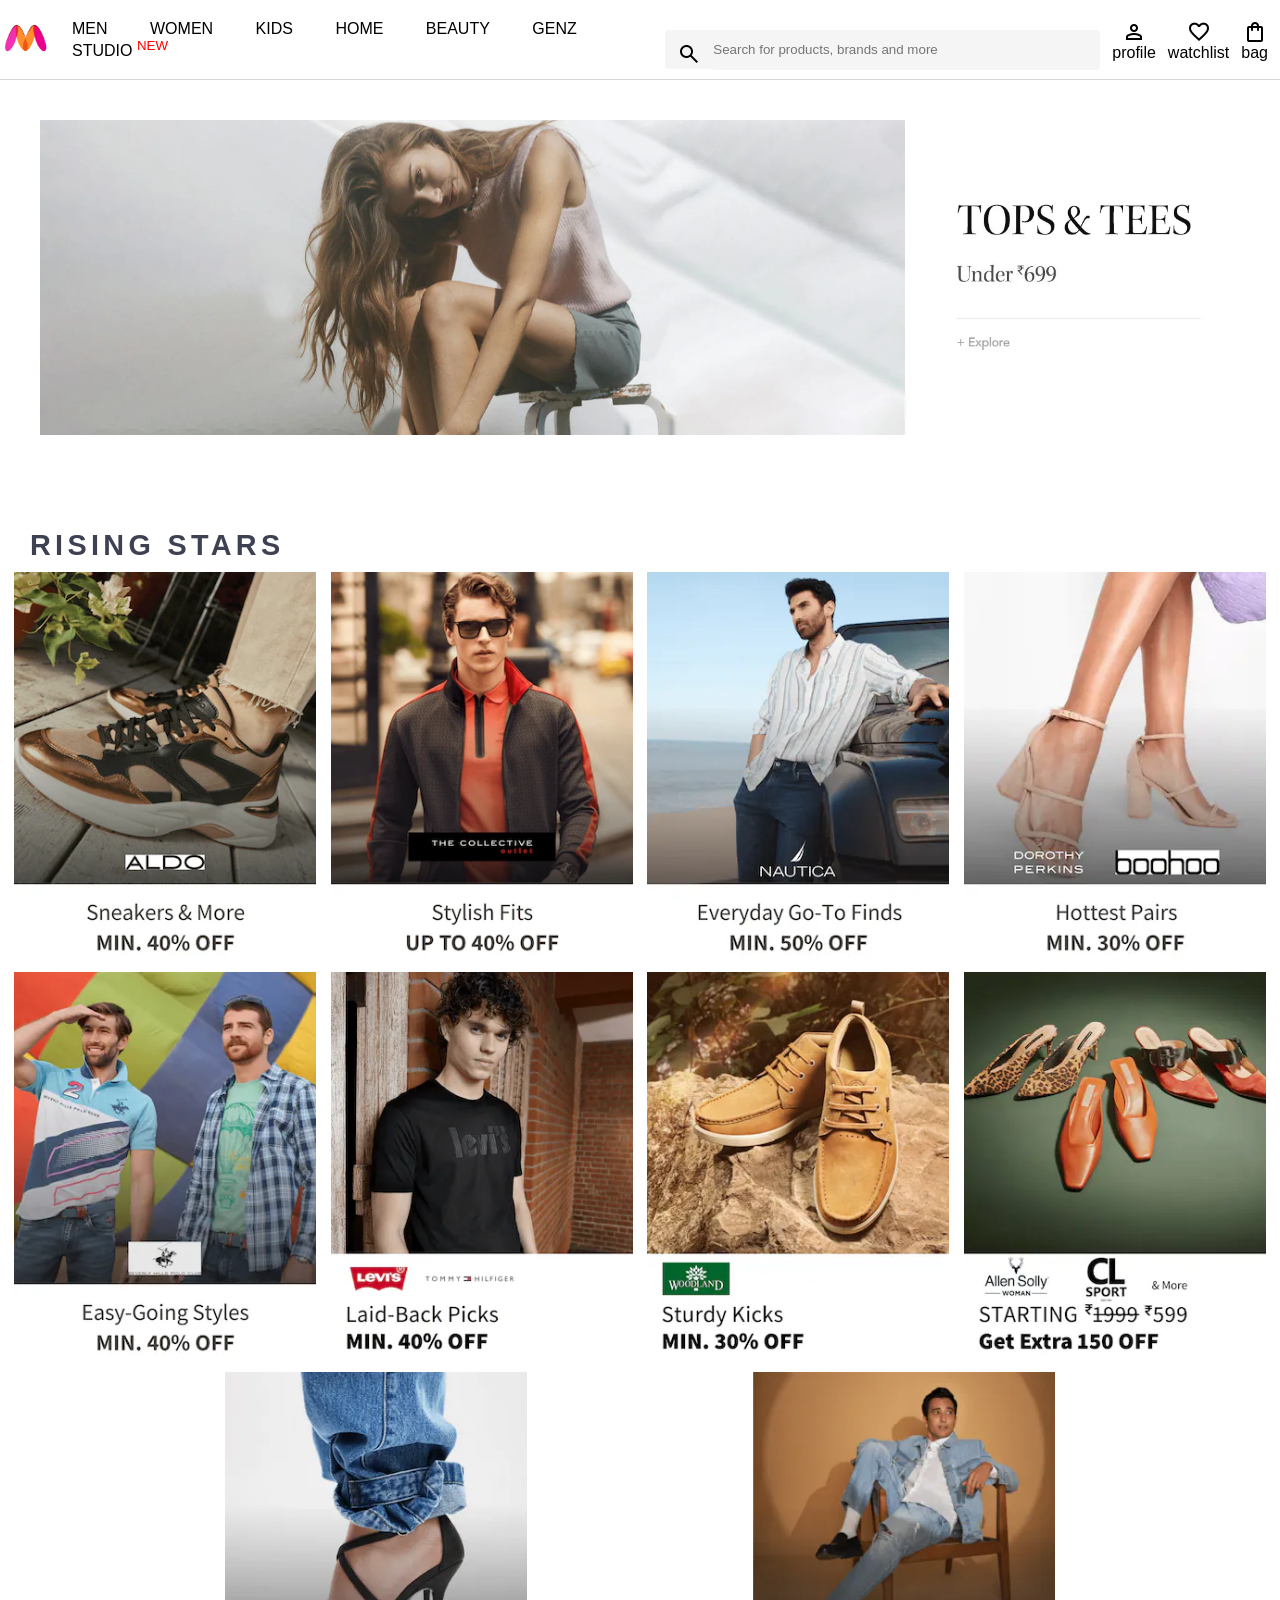
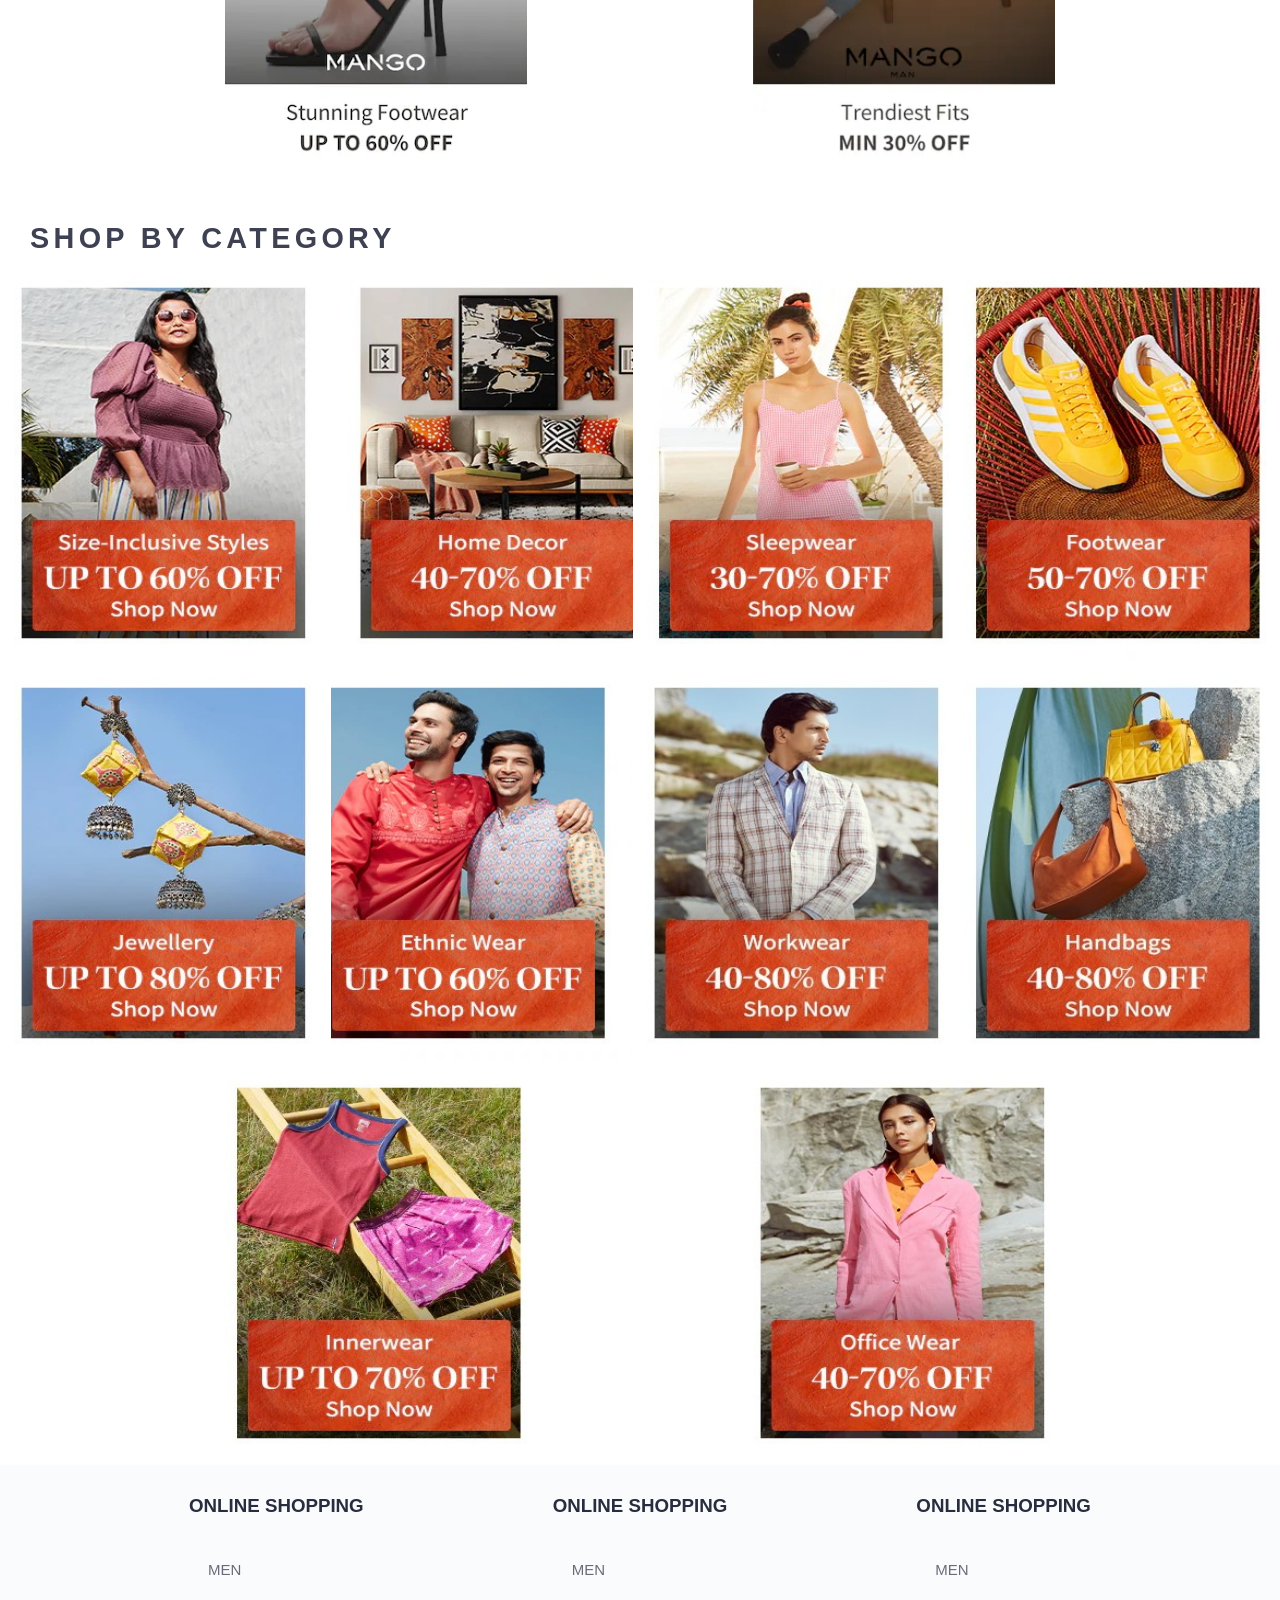
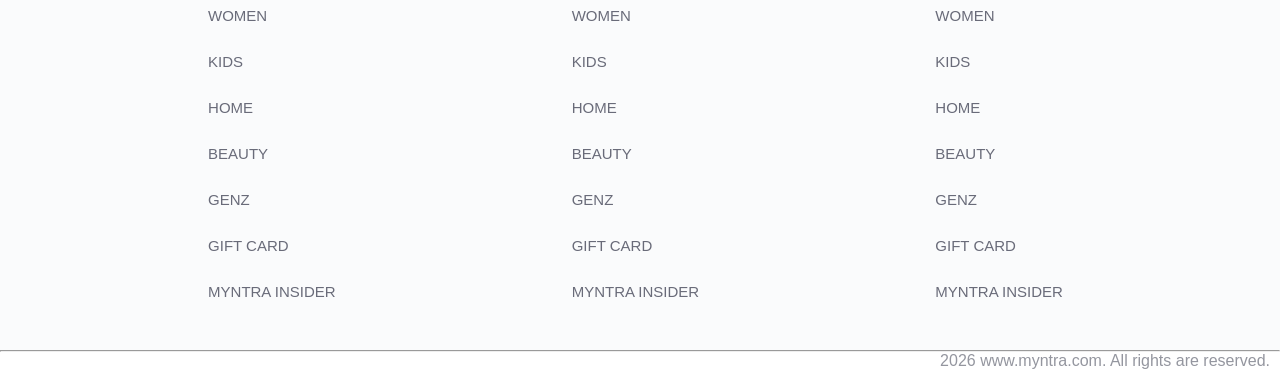
<file: index.html>
<!DOCTYPE html>
<html lang="en">
<head>
    <meta charset="UTF-8">
    <meta name="viewport" content="width=device-width, initial-scale=1.0">
    <title>Document</title>
    <link rel="stylesheet" href="mantra.css">
    <!-- <link rel="stylesheet" href="https://fonts.googleapis.com/css2?family=Material+Symbols+Outlined:opsz,wght,FILL,GRAD@24,400,0,0&icon_names=search" /> -->
    <link rel="stylesheet" href="https://fonts.googleapis.com/css2?family=Material+Symbols+Outlined" />

   
    

</head>
<body>
    <header> 
        <div class="logo">
            <img  class= " logo"src="img/myntra_logo.webp">
        </div>

        <!-- upgrade -->
        <div class="catgeory">
        <a class="c" href="mantra.html">men</a>
        <a class="c" href="#">women</a>
        <a class="c" href="#">kids</a>
        <a class="c" href="#">home</a>
        <a class="c" href="#">beauty</a> 
        <a class="c" href="#">genz</a>   
        <a class="c" href="#">studio
            <sup>new</sup>
        </a>
        </div>
    <div id="search_bar">
        <span class="material-symbols-outlined search">
search
</span>
        <input type="text" placeholder="Search for products, brands and more">

    </div>
       

        <div class="action"> 


<div class="icon">
 <span class="material-symbols-outlined icon">
person
</span>
<span>profile</span>
</div>

<div class="icon">
<span class="material-symbols-outlined icon">
favorite

</span>
<span>watchlist</span>
</div>
<div class="icon">
<span class="material-symbols-outlined icon">
shopping_bag
</span>
<span>bag</span>
</div>
        </div>


    </header>
    <main> 
        <div class="banner">
            <img class="banner_img" src="img/banner.jpg" alt="banner_img">
        </div>
        <div class="cat_heading"> RISING STARS</div>
        <div class="cat_offers">
  
            <a href="#" ><img class="offer_img" src="img/3.png"></a>
            <a href="#" ><img class="offer_img" src="img/4.png"></a>
            <a href="#" ><img class="offer_img" src="img/5.png"></a>
            <a href="#" ><img class="offer_img" src="img/6.png"></a>
            <a href="#" ><img class="offer_img" src="img/7.png"></a>
            <a href="#" ><img class="offer_img" src="img/8.png"></a>
            <a href="#" ><img class="offer_img" src="img/9.png"></a>
            <a href="#" ><img class="offer_img" src="img/10.png"></a>
            <a href="#" ><img class="offer_img" src="img/11.png"></a>
            <a href="#" ><img class="offer_img" src="img/12.png"></a>
        </div>

          </div>
        <div class="cat_heading"> Shop By Category</div>
        <div class="cat_offers">
            <a href="#" ><img class="offer_img" src="img/1 (1).jpg"></a>
            <a href="#" ><img class="offer_img" src="img/2.jpg"></a>
            <a href="#" ><img class="offer_img" src="img/3.jpg"></a>
            <a href="#" ><img class="offer_img" src="img/4.jpg"></a>
            <a href="#" ><img class="offer_img" src="img/5.jpg"></a>
            <a href="#" ><img class="offer_img" src="img/6.jpg"></a>
            <a href="#" ><img class="offer_img" src="img/7.jpg"></a>
            <a href="#" ><img class="offer_img" src="img/8.jpg"></a>
            <a href="#" ><img class="offer_img" src="img/9.jpg"></a>
            <a href="#" ><img class="offer_img" src="img/10.jpg"></a>
       
     
        </div>
    </main>
    <footer class="footer_container"> 
<div class="footer_items">
    <h3>ONLINE SHOPPING</h3>
<a class="c" href="#">men</a>
        <a class="c" href="#">women</a>
        <a class="c" href="#">kids</a>
        <a class="c" href="#">home</a>
        <a class="c" href="#">beauty</a> 
        <a class="c" href="#">genz</a>   
        <a class="c" href="#">Gift card</a>
        <a class="c" href="#">Myntra insider</a>
</div>

<div class="footer_items">
    <h3>ONLINE SHOPPING</h3>
<a class="c" href="#">men</a>
        <a class="c" href="#">women</a>
        <a class="c" href="#">kids</a>
        <a class="c" href="#">home</a>
        <a class="c" href="#">beauty</a> 
        <a class="c" href="#">genz</a>   
        <a class="c" href="#">Gift card</a>
        <a class="c" href="#">Myntra insider</a>
</div>
<div class="footer_items">
    <h3>ONLINE SHOPPING</h3>
<a class="c" href="#">men</a>
        <a class="c" href="#">women</a>
        <a class="c" href="#">kids</a>
        <a class="c" href="#">home</a>
        <a class="c" href="#">beauty</a> 
        <a class="c" href="#">genz</a>   
        <a class="c" href="#">Gift card</a>
        <a class="c" href="#">Myntra insider</a>
</div>
    </footer>
    <hr>
    <div class="copyright">
        2026 www.myntra.com. All rights are reserved.
    </div>
</body>
</html>
</file>
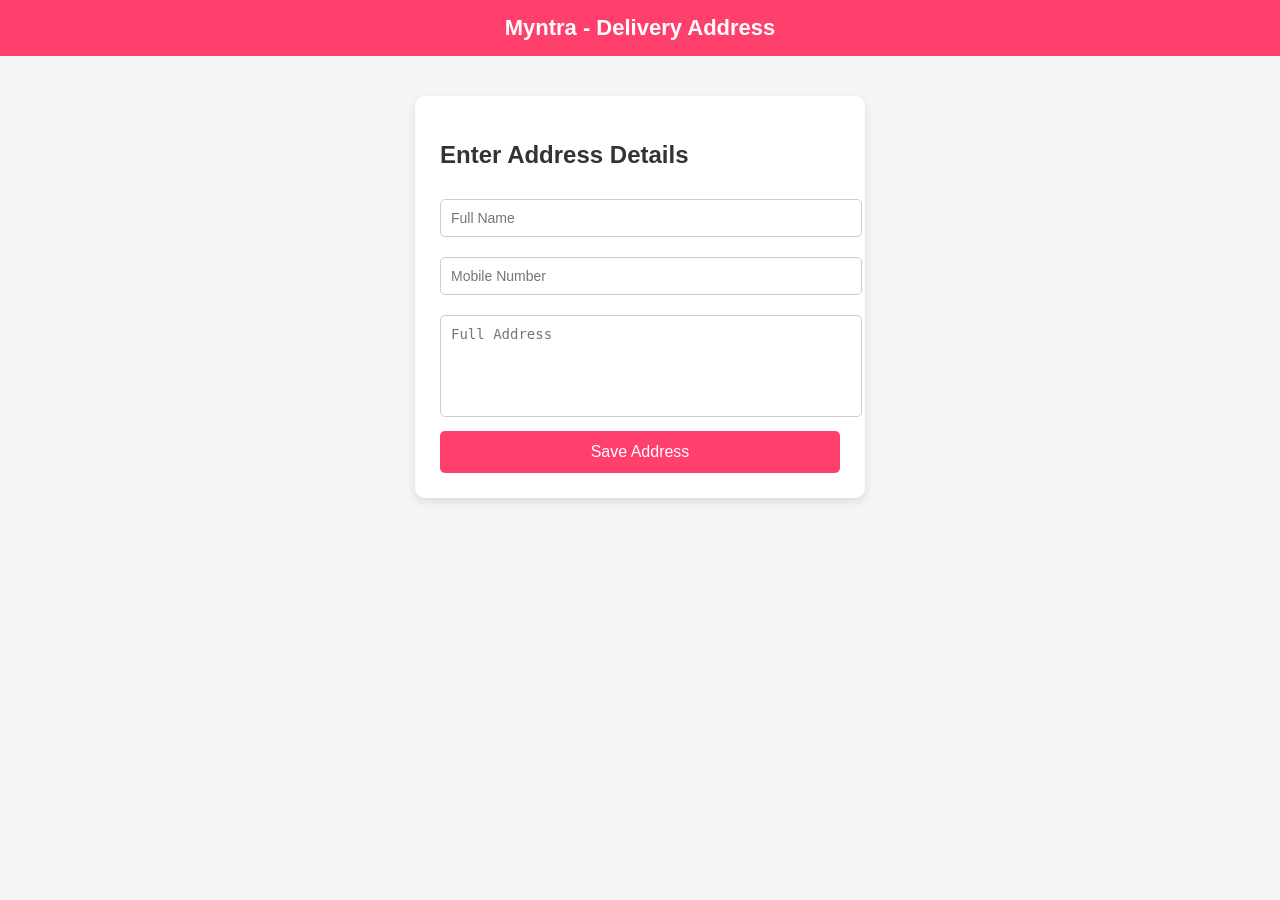
<file: login.html>
<!DOCTYPE html>
<html lang="en">
<head>
  <meta charset="UTF-8">
  <title>Myntra Address Page</title>
  <style>
    body {
      font-family: Arial, sans-serif;
      background-color: #f5f5f6;
      margin: 0;
      padding: 0;
    }

    .header {
      background-color: #ff3f6c;
      color: white;
      padding: 15px;
      text-align: center;
      font-size: 22px;
      font-weight: bold;
    }

    .container {
      width: 400px;
      margin: 40px auto;
      background: white;
      padding: 25px;
      border-radius: 10px;
      box-shadow: 0 4px 10px rgba(0,0,0,0.1);
    }

    h2 {
      margin-bottom: 20px;
      color: #333;
    }

    input, textarea {
      width: 100%;
      padding: 10px;
      margin: 10px 0;
      border: 1px solid #ccc;
      border-radius: 5px;
      font-size: 14px;
    }

    textarea {
      resize: none;
      height: 80px;
    }

    button {
      width: 100%;
      padding: 12px;
      background-color: #ff3f6c;
      color: white;
      border: none;
      border-radius: 5px;
      font-size: 16px;
      cursor: pointer;
    }

    button:hover {
      background-color: #e6335a;
    }

    .success {
      display: none;
      margin-top: 15px;
      color: green;
      text-align: center;
      font-weight: bold;
    }
  </style>
</head>
<body>

  <div class="header">Myntra - Delivery Address</div>

  <div class="container">
    <h2>Enter Address Details</h2>

    <input type="text" id="name" placeholder="Full Name" required>
    <input type="text" id="mobile" placeholder="Mobile Number" required>
    <textarea id="address" placeholder="Full Address" required></textarea>

    <button onclick="saveAddress()">Save Address</button>

    <div class="success" id="successMsg">
      ✅ Address Saved Successfully!
    </div>
  </div>

  <script>
    function saveAddress() {
      let name = document.getElementById("name").value;
      let mobile = document.getElementById("mobile").value;
      let address = document.getElementById("address").value;

      if(name === "" || mobile === "" || address === "") {
        alert("Please fill all fields!");
      } else {
        document.getElementById("successMsg").style.display = "block";
      }
    }
  </script>

</body>
</html>
</file>
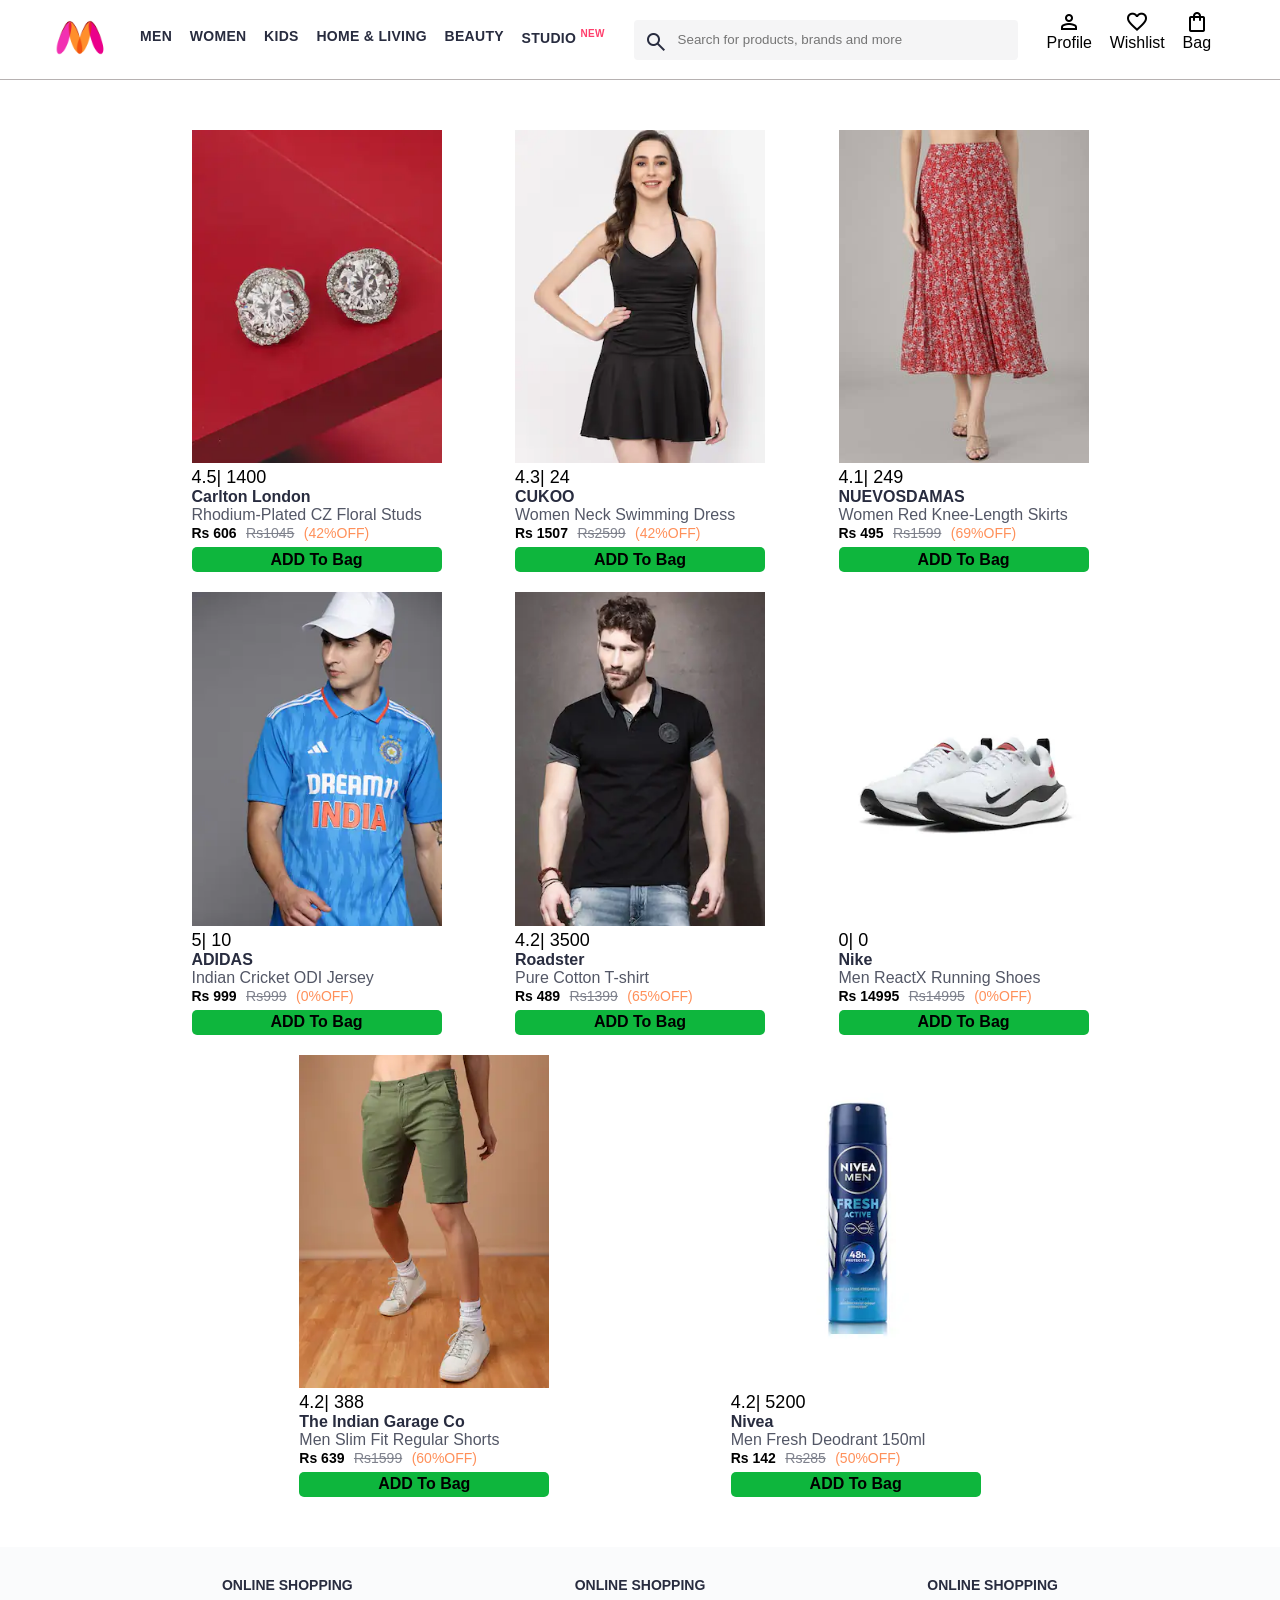
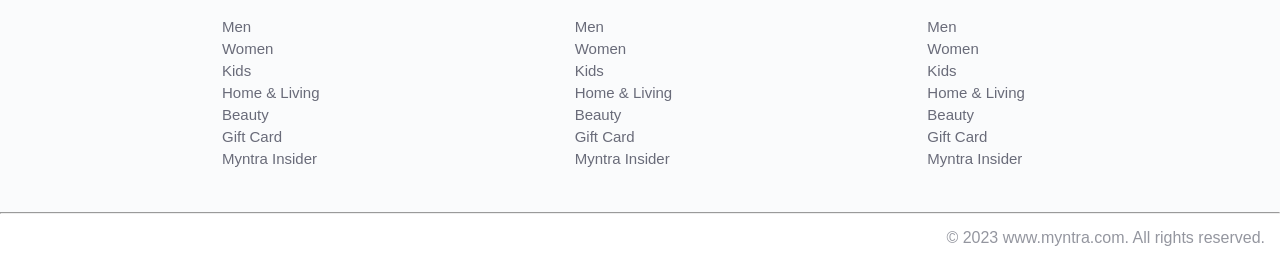
<file: mantra.html>
<!DOCTYPE html>
<html lang="en">
<head>
    <title>Myntra Functional Clone</title>
    <link rel="stylesheet" href="css/index.css">
    <link rel="stylesheet" href="https://fonts.googleapis.com/css2?family=Material+Symbols+Outlined:opsz,wght,FILL,GRAD@20..48,100..700,0..1,-50..200" />
</head>
<body>
    <header>
        <div class="logo_container">
            <a href="#"><img class="myntra_home" src="images/myntra_logo.webp" alt="Myntra Home"></a>
        </div>
        <nav class="nav_bar">
            <a href="#">Men</a>
            <a href="#">Women</a>
            <a href="#">Kids</a>
            <a href="#">Home & Living</a>
            <a href="#">Beauty</a>
            <a href="#">Studio <sup>New</sup></a>
        </nav>
        <div class="search_bar">
            <span class="material-symbols-outlined search_icon">search</span>
            <input class="search_input" placeholder="Search for products, brands and more">
        </div>
        <div class="action_bar">
            <div class="action_container">
                <span class="material-symbols-outlined action_icon">person</span>
                <span class="action_name">Profile</span>
            </div>

            <div class="action_container">
                <span class="material-symbols-outlined action_icon">favorite</span>
                <span class="action_name">Wishlist</span>
            </div>

            <a class="action_container" href="pages/bag.html">
                <span class="material-symbols-outlined action_icon">shopping_bag</span>
                <span class="action_name">Bag</span>
                <span class="bag-items" >0</span>

            </a>
        </div>
    </header>
    <main>
 <div class="items_containor"></div>
    </main>
    <footer>
        <div class="footer_container">
            <div class="footer_column">
                <h3>ONLINE SHOPPING</h3>

                <a href="#">Men</a>
                <a href="#">Women</a>
                <a href="#">Kids</a>
                <a href="#">Home & Living</a>
                <a href="#">Beauty</a>
                <a href="#">Gift Card</a>
                <a href="#">Myntra Insider</a>
            </div>

            <div class="footer_column">
                <h3>ONLINE SHOPPING</h3>

                <a href="#">Men</a>
                <a href="#">Women</a>
                <a href="#">Kids</a>
                <a href="#">Home & Living</a>
                <a href="#">Beauty</a>
                <a href="#">Gift Card</a>
                <a href="#">Myntra Insider</a>
            </div>

            <div class="footer_column">
                <h3>ONLINE SHOPPING</h3>

                <a href="#">Men</a>
                <a href="#">Women</a>
                <a href="#">Kids</a>
                <a href="#">Home & Living</a>
                <a href="#">Beauty</a>
                <a href="#">Gift Card</a>
                <a href="#">Myntra Insider</a>
            </div>
        </div>
        <hr>

        <div class="copyright">
            © 2023 www.myntra.com. All rights reserved.
        </div>
    </footer>
       <script src="data/items.js"></script>
    <script src="index.js"></script>
 
</body>
</html>
</file>
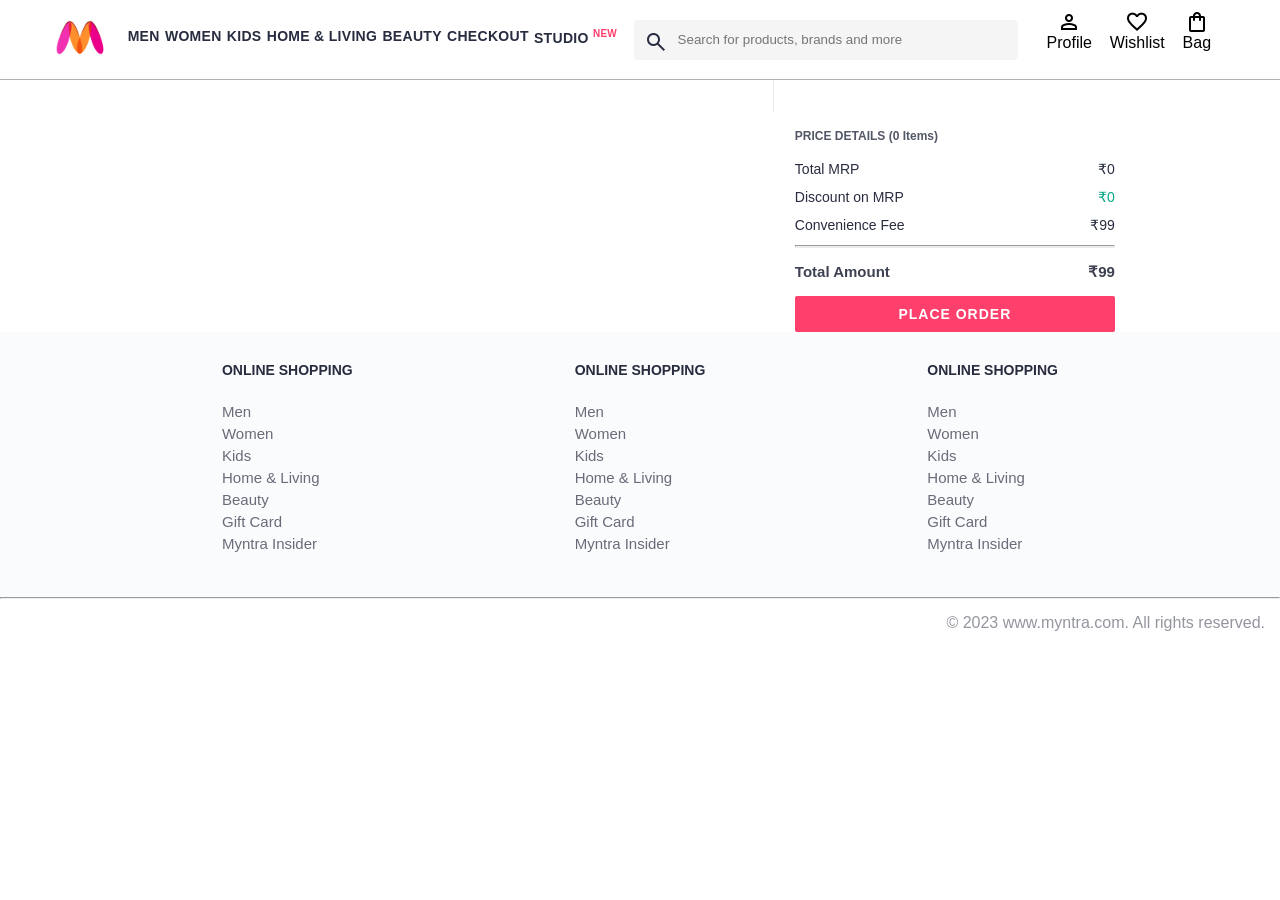
<file: pages/bag.html>
<!DOCTYPE html>
<html lang="en">
<head>
    <title>Myntra Clone</title>
    <link rel="stylesheet" href="../css/index.css">
    <link rel="stylesheet" href="../css/bag.css">
    <link rel="stylesheet" href="https://fonts.googleapis.com/css2?family=Material+Symbols+Outlined:opsz,wght,FILL,GRAD@20..48,100..700,0..1,-50..200" />
</head>
<body>
    <header>
        <div class="logo_container">
            <a href="#"><img class="myntra_home" src="../images/myntra_logo.webp" alt="Myntra Home"></a>
        </div>
        <nav class="nav_bar">
            <a href="#">Men</a>
            <a href="#">Women</a>
            <a href="#">Kids</a>
            <a href="#">Home & Living</a>
            <a href="#">Beauty</a>
            <a href="../login.html">Checkout</a>  
            <a href="#">Studio <sup>New</sup></a>
        </nav>
        <div class="search_bar">
            <span class="material-symbols-outlined search_icon">search</span>
            <input class="search_input" placeholder="Search for products, brands and more">
        </div>
        <div class="action_bar">
            <div class="action_container">
                <span class="material-symbols-outlined action_icon">person</span>
                <span class="action_name">Profile</span>
            </div>

            <div class="action_container">
                <span class="material-symbols-outlined action_icon">favorite</span>
                <span class="action_name">Wishlist</span>
            </div>

            <div class="action_container">
                <span class="material-symbols-outlined action_icon">shopping_bag</span>
                <span class="action_name">Bag</span>
                <span class="bag-items">0</span>
            </div>
        </div>
    </header>
    <main>
      <div class="bag-page">
        <div class="bag-items-container">
         

        </div>
        <div class="bag-summary">

        </div>

      </div>
    </main>
    <footer>
        <div class="footer_container">
            <div class="footer_column">
                <h3>ONLINE SHOPPING</h3>

                <a href="#">Men</a>
                <a href="#">Women</a>
                <a href="#">Kids</a>
                <a href="#">Home & Living</a>
                <a href="#">Beauty</a>
                <a href="#">Gift Card</a>
                <a href="#">Myntra Insider</a>
            </div>

            <div class="footer_column">
                <h3>ONLINE SHOPPING</h3>

                <a href="#">Men</a>
                <a href="#">Women</a>
                <a href="#">Kids</a>
                <a href="#">Home & Living</a>
                <a href="#">Beauty</a>
                <a href="#">Gift Card</a>
                <a href="#">Myntra Insider</a>
            </div>

            <div class="footer_column">
                <h3>ONLINE SHOPPING</h3>

                <a href="#">Men</a>
                <a href="#">Women</a>
                <a href="#">Kids</a>
                <a href="#">Home & Living</a>
                <a href="#">Beauty</a>
                <a href="#">Gift Card</a>
                <a href="#">Myntra Insider</a>
            </div>
        </div>
        <hr>

        <div class="copyright">
            © 2023 www.myntra.com. All rights reserved.
        </div>
    </footer>
    <script src="../data/items.js"></script>
    <script src="../index.js"></script>
    <script src="bag.js">  </script>
</html>
</file>
<file: mantra.css>
*{
    margin:0;
    padding:0;
    font-family: Assistant, -apple-system, BlinkMacSystemFont, Segoe UI, Roboto, Helvetica, Arial, sans-serif;
    box-sizing: border-box;
}
header{
    background-color: rgb(255, 255, 255);
    height:80px;
    display: flex;
    padding:20px 0px 0px 0px;
    box-sizing: border-box;
    justify-content:space-evenly;
    border-bottom: 1px solid rgb(216, 216, 216);
}
.catgeory a{
    padding-bottom: 30px;
    border-bottom: 5px solid rgb(255, 255, 255);
}
.catgeory a:hover{
border-bottom:5px solid rgb(248, 0, 145) ;
}
.logo{
    width:53px;
    height:36px;

}
.c{
text-decoration:none;
margin: 5px;
color: black;
text-transform: uppercase;
font-weight: 500;
padding: 14px;

}
.searchbar .input{
    height: 39px;
    width: 324px;
    background-color: rgb(250, 250, 250);
    padding: 10px 10px 10px 20px;
    box-sizing: border-box;
    border: 4px solid white;
}
img{
    height: 14.7px;
    width: 14.7px;
}
.c sup{
    color: red;
}
#search_bar input{
    flex-grow: 1;
    border: 0px;
    height: 40px;
   box-sizing: border-box;
   background-color: #f5f5f6;
   border-radius: 0px 4px 4px 0px;

}
.search{
    height: 14.7px;
    padding: 12px;
    box-sizing: content-box;
    background-color:#f5f5f6;
    border-radius: 4px 0px 0px 4px;

    
}
#search_bar{
    width: 484px;
    display: flex;
    align-items: center;
    
}
.action{
    display:flex ;   
    width: 200px;
    justify-content: space-evenly;
}
.icon{
    display: flex;
    flex-direction: column;
    align-items: center;
}
.banner_img{
    height: auto;
    width: 100%;
    padding: 40px;
}
.cat_heading{
        text-transform: uppercase;
    color: #3e4152;
    letter-spacing: .15em;
    font-size: 1.8em;
    margin: 50px 0 10px 30px;
    max-height: 5em;
    font-weight: 700;
}
.cat_offers{
    display: flex;
    flex-wrap: wrap;
    justify-content: space-evenly;
}
.offer_img{
    height: 396px;
    width: 302px;

}
.footer_container{
    padding: 30px 0px 40px 0px;
    background-color: #fafbfc;
    display: flex;
    justify-content: space-evenly;
}
.footer_items{
display: flex;
flex-direction: column;
}
.footer_items a{
    color: #696b79;
    font-size: 15px;
    padding-bottom: 5px;

}
.footer_items h3{
    color: #282c3f;
    padding-bottom: 25px;
}
.copyright{
       color: #94969f;
       text-align: end;
       padding-bottom: 10px;
       padding-right: 10px;
}
</file>
<file: css/index.css>
/***************** Item Page CSS **************************/
/*

.item-details {
    cursor: pointer;
    width: 250px;
    margin: 10px;
}
.stars {
    font-size: 12px;
    font-weight: 700;
    text-align: left;
}
.company {
    font-size: 18px;
    font-weight: 700;
    line-height: 1;
    color: #282c3f;
    margin-bottom: 6px;
    overflow: hidden;
    text-overflow: ellipsis;
    white-space: nowrap;
    margin-top: 20px;
}
.item-name {
    color: #535766;
    font-size: 16px;
    line-height: 1;
    margin-bottom: 0;
    margin-top: 0;
    overflow: hidden;
    text-overflow: ellipsis;
    white-space: nowrap;
    font-weight: 400;
    display: block;
}
.price-container {
    margin-top: 10px;
}
.current-price {
    font-size: 14px;
    font-weight: 700;
    color: #282c3f;
}
.original-price {
    text-decoration: line-through;
    color: #7e818c;
    font-weight: 400;
    margin-left: 5px;
    font-size: 12px;
}
.discount-percentage {
    color: #ff905a;
    font-weight: 400;
    font-size: 12px;
    margin-left: 5px;
}
.btn-bag {
    background-color: lightgreen;
    border: none;
    padding: 5px 15px;
    border-radius: 10px;
    width: 100%;
    margin-top: 7px;
    font-size: 20px;
    cursor: pointer;
}
    */
.bag-items {
    background-color: #f16565;
    white-space: nowrap;
    text-align: center;
    line-height: 18px;
    padding: 0 6px;
    height: 18px;
    position: relative;
    border-radius: 50%;
    font-size: 12px;
    color: #fff;
    left: 13px;
    top: -44px;
    font-weight: 700;
    cursor: pointer;
}
 .action_container {
    text-decoration: none;
}
a.action_container:link {
    color:black;
}
* {
    margin: 0;
    padding: 0;
    font-family: Assistant,-apple-system,BlinkMacSystemFont,Segoe UI,Roboto,Helvetica,Arial,sans-serif;
    box-sizing: border-box;
}
header {
    display: flex;
    background-color: #ffffff;
    height: 80px;
    justify-content: space-between;
    align-items: center;
    border-bottom: 1px solid #b6b1b1;
}
.myntra_home {
    height: 45px;
}
.logo_container {
    margin-left: 4%;
}
.action_bar {
    margin-right: 4%;
}
.nav_bar {
    display: flex;
    min-width: 500px;
    justify-content: space-evenly;
}
.nav_bar a {
    font-size: 14px;
    letter-spacing: .3px;
    color: #282c3f;
    font-weight: 700;
    text-transform: uppercase;
    text-decoration: none;
    padding: 28px 0;
    border-bottom: 5px solid #ffffff;
}
.nav_bar a:hover {
    border-bottom: 4px solid #f54e77;
}

.nav_bar a sup {
    color: #ff3f6c;
    font-size: 10px;
}

.search_bar {
    height: 40px;
    min-width: 200px;
    width: 30%;
    display: flex;
    align-items: center;
}
.search_icon {
    box-sizing: content-box;
    height: 20px;
    padding: 10px;

    background-color: #f5f5f6;
    color: #282c3f;
    font-weight: 300;
    border-radius: 4px 0 0 4px;
}
.search_input {
    color: #696e79;
    background-color: #f5f5f6;
    flex-grow: 1;
    height: 40px;
    border: 0;
    border-radius: 0 4px 4px 0;
}

.action_bar {
    display: flex;
    min-width: 200px;
    justify-content: space-evenly;
}

.action_container {
    display: flex;
    flex-direction: column;
    align-items: center;
}

/* Main section */
.banner_container {
    margin: 40px 0;
}
.banner_image {
    width: 100%;
}

.category_heading {
    text-transform: uppercase;
    color: #3e4152;
    letter-spacing: .15em;
    font-size: 1.8em;
    margin: 50px 0 10px 30px;
    max-height: 5em;
    font-weight: 700;
}

.category-items,.items_containor {
    width: 80%;
    margin: 50px 10%;
    display: flex;
    flex-wrap: wrap;
    justify-content: space-evenly;
}

.sale_item {
    width: 250px;
}

.footer_container {
    padding: 30px 0px 40px 0px;
    background: #FAFBFC;
    display: flex;
    justify-content: space-evenly;
}

.footer_column {
    display: flex;
    flex-direction: column;
}

.footer_column h3 {
    color: #282c3f;
    font-size: 14px;
    margin-bottom: 25px;
}

.footer_column a {
    color: #696b79;
    font-size: 15px;
    text-decoration: none;
    padding-bottom: 5px;
}

.copyright {
    color: #94969f;
    text-align: end;
    padding: 15px;
}
.items_containor{
width:80%;
margin:40px 10%;


}
.item_containor{
    width:250px;
margin: 10px;
}
.item_img{
width: 100%;
}
.rating{
font-size: large;
font-weight: 500;
}
.company{
font-weight: 700;
color: #282c3f;
font-size:16px ;
}
.item_name{
color:#535766;
font-weight: 400px;
}
.price{
  
}
.current_price{
    font-weight: 700;
    font-size:14px;
   
}
.orginal_price{
    text-decoration: line-through;
    color:#7e818c;
    font-size:14px;
    margin-left:5px;
}
.discount{
    color:#ff905a;
     font-size:14px;
     margin-left:5px;
}
.buttonOfAdd{
    width:100%;
    height:25px;
    background-color: rgb(14, 182, 61);
    font-weight: 600;
    font-size:medium;
    cursor: pointer;
    border-radius: 5px;
    border: 0px;
    margin-top: 5px;
}
</file>
<file: css/bag.css>
.bag-items-container {
  display: inline-block;
  width: 64%;
  padding-right: 20px;
  border-right: 1px solid #eaeaec;
  padding-top: 32px;
  color: #282c3f;
  font-size: 13px;
  line-height: 1.42857143;
}

.bag-page {
  width: 75%;
  margin-left: 12.5%;
}

.bag-summary {
  vertical-align: top;
  display: inline-block;
  width: 35%;
  padding: 24px 0 0 16px;
  color: #282c3f;
  font-size: 13px;
  line-height: 1.42857143;
}

.bag-details-container {
  margin-bottom: 16px;
}

.price-header {
  font-size: 12px;
  font-weight: 700;
  margin: 24px 0 16px;
  color: #535766;
}

.price-item {
  margin-bottom: 12px;
  line-height: 16px;
  font-size: 14px;
  color: #282c3f;
}

.price-item-value {
  float: right;
}

.priceDetail-base-discount {
  color: #03a685;
}

.price-footer {
  font-weight: 700;
  font-size: 15px;
  padding-top: 16px;
  border-top: 1px solid #eaeaec;
  color: #3e4152;
  line-height: 16px;
}

.btn-place-order {
  width: 100%;
  letter-spacing: 1px;
  font-size: 14px;
  font-weight: 600;
  border-radius: 2px;
  border-width: 0px;
  padding: 10px 16px;
  background-color: rgb(255, 63, 108);
  color: rgb(255, 255, 255);
  cursor: pointer;
}

.bag-item-container {
  margin-bottom: 8px;
  background: #fff;
  font-size: 14px;
  border: 1px solid #eaeaec;
  border-radius: 4px;
  position: relative;
  padding: 12px 12px 0;
}

.item-left-part {
  position: absolute;
  background: rgb(255, 242, 223);
  height: 148px;
  width: 111px;
}

.item-right-part {
  padding-left: 12px;
  position: relative;
  min-height: 148px;
  margin-left: 111px;
  margin-bottom: 12px;
}

.bag-item-img {
  width: 100%;
}

.return-period {
  display: inline-flex;
  font-size: 14px;
  padding-top: 8px;
}

.return-period-days {
  font-weight: 700;
  margin-right: 4px;
}

.delivery-details {
  margin-top: 5px;
  color: #282c3f;
  font-size: 12px;
  letter-spacing: -.1px;
  margin-bottom: 8px;
  line-height: 15px;
}

.delivery-details-days {
  color: #03a685;
}

.remove-from-cart {
  position: absolute;
  font-size: 25px;
  top: 10px;
  right: 18px;
  width: 14px;
  height: 14px;
  cursor: pointer;
}
</file>
